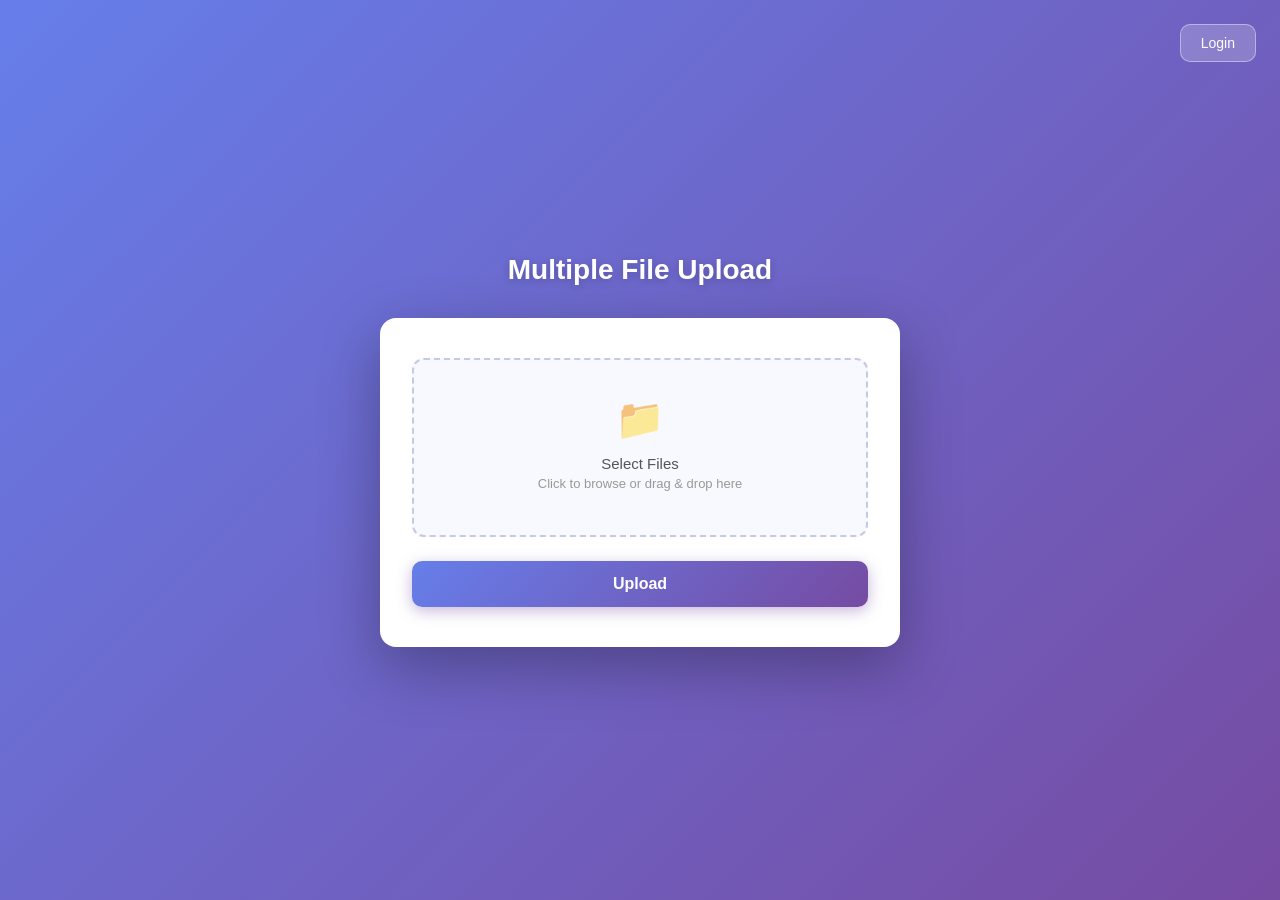
<file: index.html>
<!DOCTYPE html>
<html lang="en">
<head>
    <meta charset="UTF-8">
    <meta name="viewport" content="width=device-width, initial-scale=1.0">
    <title>Multiple File Upload</title>
    <link rel="stylesheet" href="style.css">
</head>
<body>
    <a href="login.php" class="login-btn">Login</a>
    <div class="container">
        <h2>Multiple File Upload</h2>
        <div id="notification" class="notification hidden"></div>
        <div class="card">
            <form action="upload.php" method="POST" enctype="multipart/form-data">
                <label class="file-label" for="files">
                    <span class="icon">📁</span>
                    <span class="label-text">Select Files</span>
                    <span class="hint">Click to browse or drag &amp; drop here</span>
                    <input type="file" name="files[]" id="files" multiple required>
                    <span class="file-name" id="file-name"></span>
                </label>
                <button type="submit">Upload</button>
            </form>
        </div>
    </div>
    <script>
        const fileInput = document.getElementById('files');
        const fileName = document.getElementById('file-name');
        const fileLabel = document.querySelector('.file-label');

        fileInput.addEventListener('change', function () {
            if (this.files.length > 0) {
                fileName.textContent = this.files.length === 1
                    ? this.files[0].name
                    : this.files.length + ' files selected';
            }
        });

        ['dragenter', 'dragover'].forEach(function (evt) {
            fileLabel.addEventListener(evt, function () {
                fileLabel.classList.add('dragover');
            });
        });

        ['dragleave', 'drop'].forEach(function (evt) {
            fileLabel.addEventListener(evt, function () {
                fileLabel.classList.remove('dragover');
            });
        });

        fileLabel.addEventListener('drop', function (e) {
            e.preventDefault();
            if (e.dataTransfer.files.length > 0) {
                fileInput.files = e.dataTransfer.files;
                fileName.textContent = fileInput.files.length === 1
                    ? fileInput.files[0].name
                    : fileInput.files.length + ' files selected';
            }
        });

        // Tampilkan notifikasi dari URL parameter
        function getQueryParam(name) {
            const urlParams = new URLSearchParams(window.location.search);
            return urlParams.get(name);
        }

        const result = getQueryParam('result');
        const notification = document.getElementById('notification');

        if (result) {
            const successCount = parseInt(getQueryParam('success') || '0', 10);
            const failedCount = parseInt(getQueryParam('failed') || '0', 10);
            const folder = getQueryParam('folder') || '';

            notification.classList.remove('hidden');
            notification.classList.add(result);

            const messages = {
                success: '✓ Upload Berhasil! ' + successCount + ' file diupload ke folder ' + folder,
                fail: '✗ Upload Gagal! ' + failedCount + ' file gagal diupload.',
                partial: '⚠ Upload Sebagian! ' + successCount + ' file sukses, ' + failedCount + ' file gagal.'
            };

            notification.textContent = messages[result] || '';

            // Bersihkan URL parameter setelah ditampilkan
            history.replaceState({}, '', window.location.pathname);
        }
    </script>
</body>
</html>
</file>
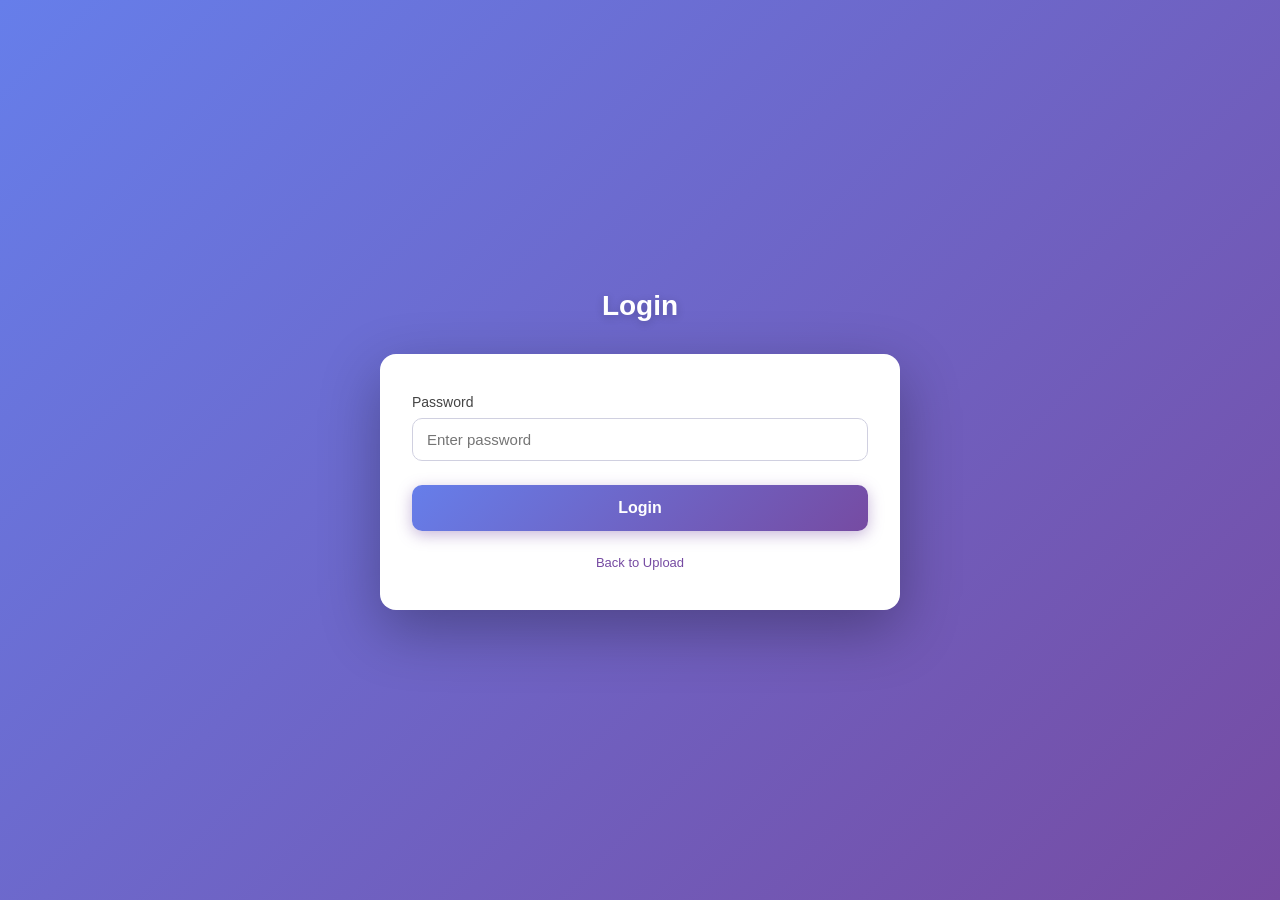
<file: login.html>
<!DOCTYPE html>
<html lang="en">
<head>
    <meta charset="UTF-8">
    <meta name="viewport" content="width=device-width, initial-scale=1.0">
    <title>Login</title>
    <link rel="stylesheet" href="style.css">
</head>
<body>
    <div class="container">
        <h2>Login</h2>
        <div id="notification" class="notification hidden"></div>
        <div class="card">
            <form action="login.php" method="POST">
                <div class="form-group">
                    <label for="password">Password</label>
                    <input type="password" name="password" id="password" placeholder="Enter password" required autocomplete="current-password">
                </div>
                <button type="submit">Login</button>
                <div class="login-link">
                    <a href="index.html">Back to Upload</a>
                </div>
            </form>
        </div>
    </div>
    <script>
        const urlParams = new URLSearchParams(window.location.search);
        const fail = urlParams.get('fail');
        const notification = document.getElementById('notification');

        if (fail === '1') {
            notification.textContent = 'Invalid password. Please try again.';
            notification.classList.remove('hidden');
            notification.classList.add('fail');
        }

        // Clear query string so notification doesn't persist on reload
        history.replaceState({}, '', window.location.pathname);
    </script>
</body>
</html>
</file>
<file: style.css>
* {
    margin: 0;
    padding: 0;
    box-sizing: border-box;
}

body {
    font-family: -apple-system, BlinkMacSystemFont, 'Segoe UI', Roboto, 'Helvetica Neue', Arial, sans-serif;
    background: linear-gradient(135deg, #667eea 0%, #764ba2 100%);
    min-height: 100vh;
    display: flex;
    justify-content: center;
    align-items: center;
    padding: 20px;
    position: relative;
}

/* Admin layout */
body.admin {
    align-items: flex-start;
    padding-top: 70px;
}

body.admin .container {
    width: 100%;
    max-width: 800px;
}

.topbar {
    position: fixed;
    top: 0;
    left: 0;
    right: 0;
    height: 60px;
    background: #2d2d5f;
    color: #fff;
    display: flex;
    align-items: center;
    justify-content: space-between;
    padding: 0 28px;
    z-index: 100;
    box-shadow: 0 2px 10px rgba(0, 0, 0, 0.2);
}

.topbar-brand {
    display: flex;
    align-items: center;
    gap: 10px;
}

.topbar-icon {
    font-size: 22px;
}

.topbar-title {
    font-size: 16px;
    font-weight: 600;
}

.topbar .logout-btn {
    position: static;
    background: rgba(255, 255, 255, 0.1);
    color: #fff;
    border: 1px solid rgba(255, 255, 255, 0.25);
    border-radius: 10px;
    padding: 8px 18px;
    font-size: 14px;
    font-weight: 500;
    cursor: pointer;
    transition: all 0.2s ease;
    text-decoration: none;
    display: inline-block;
}

.topbar .logout-btn:hover {
    background: rgba(255, 255, 255, 0.2);
    border-color: rgba(255, 255, 255, 0.5);
}

.btn-danger {
    background: #e74c3c;
    color: #fff;
    border: none;
    border-radius: 8px;
    padding: 6px 14px;
    font-size: 13px;
    font-weight: 500;
    cursor: pointer;
    transition: background 0.2s ease;
}

.btn-danger:hover {
    background: #c0392b;
}

.btn-sm {
    padding: 4px 10px;
    font-size: 12px;
}

.btn-view {
    background: #28a745;
    color: #fff;
    border: none;
    border-radius: 6px;
    cursor: pointer;
    transition: background 0.2s ease;
    text-decoration: none;
    display: inline-block;
}

.btn-view:hover {
    background: #218838;
}

.btn-download {
    background: #007bff;
    color: #fff;
    border: none;
    border-radius: 6px;
    cursor: pointer;
    transition: background 0.2s ease;
    text-decoration: none;
    display: inline-block;
}

.btn-download:hover {
    background: #0056b3;
}

.container {
    width: 100%;
    max-width: 520px;
}

h2 {
    text-align: center;
    color: #fff;
    font-weight: 600;
    font-size: 28px;
    margin-bottom: 32px;
    text-shadow: 0 2px 8px rgba(0, 0, 0, 0.2);
}

.card {
    background: #fff;
    border-radius: 16px;
    box-shadow: 0 20px 60px rgba(0, 0, 0, 0.3);
    padding: 40px 32px;
    overflow-x: hidden;
    overflow-y: visible;
    width: 100%;
    max-width: 100%;
}

form {
    display: flex;
    flex-direction: column;
    gap: 24px;
}

.form-group {
    display: flex;
    flex-direction: column;
    gap: 8px;
}

.form-group label {
    font-size: 14px;
    font-weight: 500;
    color: #444;
}

.form-group input[type="password"],
.form-group input[type="text"] {
    padding: 12px 14px;
    border: 1px solid #d0d0e0;
    border-radius: 10px;
    font-size: 15px;
    font-family: inherit;
    transition: border-color 0.2s ease, box-shadow 0.2s ease;
    outline: none;
}

.form-group input[type="password"]:focus,
.form-group input[type="text"]:focus {
    border-color: #764ba2;
    box-shadow: 0 0 0 3px rgba(118, 75, 162, 0.15);
}

.login-link {
    text-align: center;
    font-size: 13px;
    color: #888;
}

.login-link a {
    color: #764ba2;
    text-decoration: none;
    font-weight: 500;
}

.login-link a:hover {
    text-decoration: underline;
}

.file-label {
    display: flex;
    flex-direction: column;
    align-items: center;
    justify-content: center;
    border: 2px dashed #c3c9e6;
    border-radius: 12px;
    padding: 36px 20px;
    cursor: pointer;
    transition: all 0.3s ease;
    background: #f8f9ff;
    text-align: center;
}

.file-label:hover {
    border-color: #764ba2;
    background: #f0f2ff;
}

.file-label.dragover {
    border-color: #764ba2;
    background: #ecebff;
    transform: scale(1.01);
}

.file-label .icon {
    font-size: 40px;
    margin-bottom: 12px;
    opacity: 0.7;
}

.file-label .label-text {
    font-size: 15px;
    color: #555;
    font-weight: 500;
}

.file-label .hint {
    font-size: 13px;
    color: #999;
    margin-top: 4px;
}

#files {
    display: none;
}

.file-name {
    font-size: 13px;
    color: #764ba2;
    margin-top: 8px;
    font-weight: 500;
    word-break: break-all;
}

button {
    background: linear-gradient(135deg, #667eea 0%, #764ba2 100%);
    color: #fff;
    border: none;
    border-radius: 10px;
    padding: 14px 24px;
    font-size: 16px;
    font-weight: 600;
    cursor: pointer;
    transition: transform 0.2s ease, box-shadow 0.2s ease;
    box-shadow: 0 4px 15px rgba(118, 75, 162, 0.4);
}

button:hover {
    transform: translateY(-2px);
    box-shadow: 0 6px 20px rgba(118, 75, 162, 0.5);
}

button:active {
    transform: translateY(0);
}

.notification {
    margin-bottom: 20px;
    padding: 14px 18px;
    border-radius: 10px;
    font-size: 14px;
    font-weight: 500;
    text-align: center;
    box-shadow: 0 4px 12px rgba(0, 0, 0, 0.15);
    animation: slideIn 0.4s ease;
}

.notification.hidden {
    display: none;
}

.notification.success {
    background: #d4edda;
    color: #155724;
    border: 1px solid #c3e6cb;
}

.notification.fail {
    background: #f8d7da;
    color: #721c24;
    border: 1px solid #f5c6cb;
}

.notification.partial {
    background: #fff3cd;
    color: #856404;
    border: 1px solid #ffeaa7;
}

@keyframes slideIn {
    from {
        opacity: 0;
        transform: translateY(-10px);
    }
    to {
        opacity: 1;
        transform: translateY(0);
    }
}

.login-btn {
    position: absolute;
    top: 24px;
    right: 24px;
    background: rgba(255, 255, 255, 0.2);
    color: #fff;
    border: 1px solid rgba(255, 255, 255, 0.4);
    border-radius: 10px;
    padding: 10px 20px;
    font-size: 14px;
    font-weight: 500;
    cursor: pointer;
    transition: all 0.2s ease;
    text-decoration: none;
    display: inline-block;
}

.login-btn:hover {
    background: rgba(255, 255, 255, 0.3);
    border-color: rgba(255, 255, 255, 0.6);
}

.logout-btn {
    position: absolute;
    top: 24px;
    right: 24px;
    background: rgba(255, 255, 255, 0.2);
    color: #fff;
    border: 1px solid rgba(255, 255, 255, 0.4);
    border-radius: 10px;
    padding: 10px 20px;
    font-size: 14px;
    font-weight: 500;
    cursor: pointer;
    transition: all 0.2s ease;
    text-decoration: none;
    display: inline-block;
}

.logout-btn:hover {
    background: rgba(255, 255, 255, 0.3);
    border-color: rgba(255, 255, 255, 0.6);
}

.folder-list {
    display: flex;
    flex-direction: column;
    gap: 16px;
}

.folder-item {
    border: 1px solid #e0e0e8;
    border-radius: 10px;
    padding: 16px 18px;
    background: #fafaff;
}

.folder-header {
    display: flex;
    align-items: center;
    gap: 10px;
    margin-bottom: 10px;
    flex-wrap: wrap;
}

.folder-icon {
    font-size: 22px;
}

.folder-name {
    font-weight: 600;
    font-size: 15px;
    color: #333;
    word-break: break-all;
}

.folder-meta {
    font-size: 12px;
    color: #999;
    margin-left: auto;
}

.file-list {
    list-style: none;
    display: flex;
    flex-direction: column;
    gap: 6px;
    margin-top: 4px;
}

.file-list li {
    display: flex;
    align-items: center;
    gap: 8px;
    font-size: 14px;
    color: #555;
    padding: 4px 0;
    flex-wrap: wrap;
    width: 100%;
    max-width: 100%;
    overflow: hidden;
    box-sizing: border-box;
}

.file-list li .file-name-text {
    flex: 1 1 auto;
    min-width: 0;
    max-width: 100%;
    word-break: break-all;
    overflow-wrap: break-word;
    overflow: hidden;
    text-overflow: ellipsis;
    white-space: nowrap;
}

.file-list li .file-size {
    flex: 0 0 auto;
    white-space: nowrap;
}

.file-list li .btn-sm {
    flex: 0 0 auto;
    flex-shrink: 0;
}

@media (max-width: 480px) {
    .file-list li {
        flex-direction: column;
        align-items: flex-start;
        gap: 6px;
    }
    .file-list li .file-name-text,
    .file-list li .file-size {
        width: 100%;
        max-width: 100%;
    }
    .file-list li .btn-sm {
        margin-right: 6px;
        margin-bottom: 2px;
    }
}
</file>
